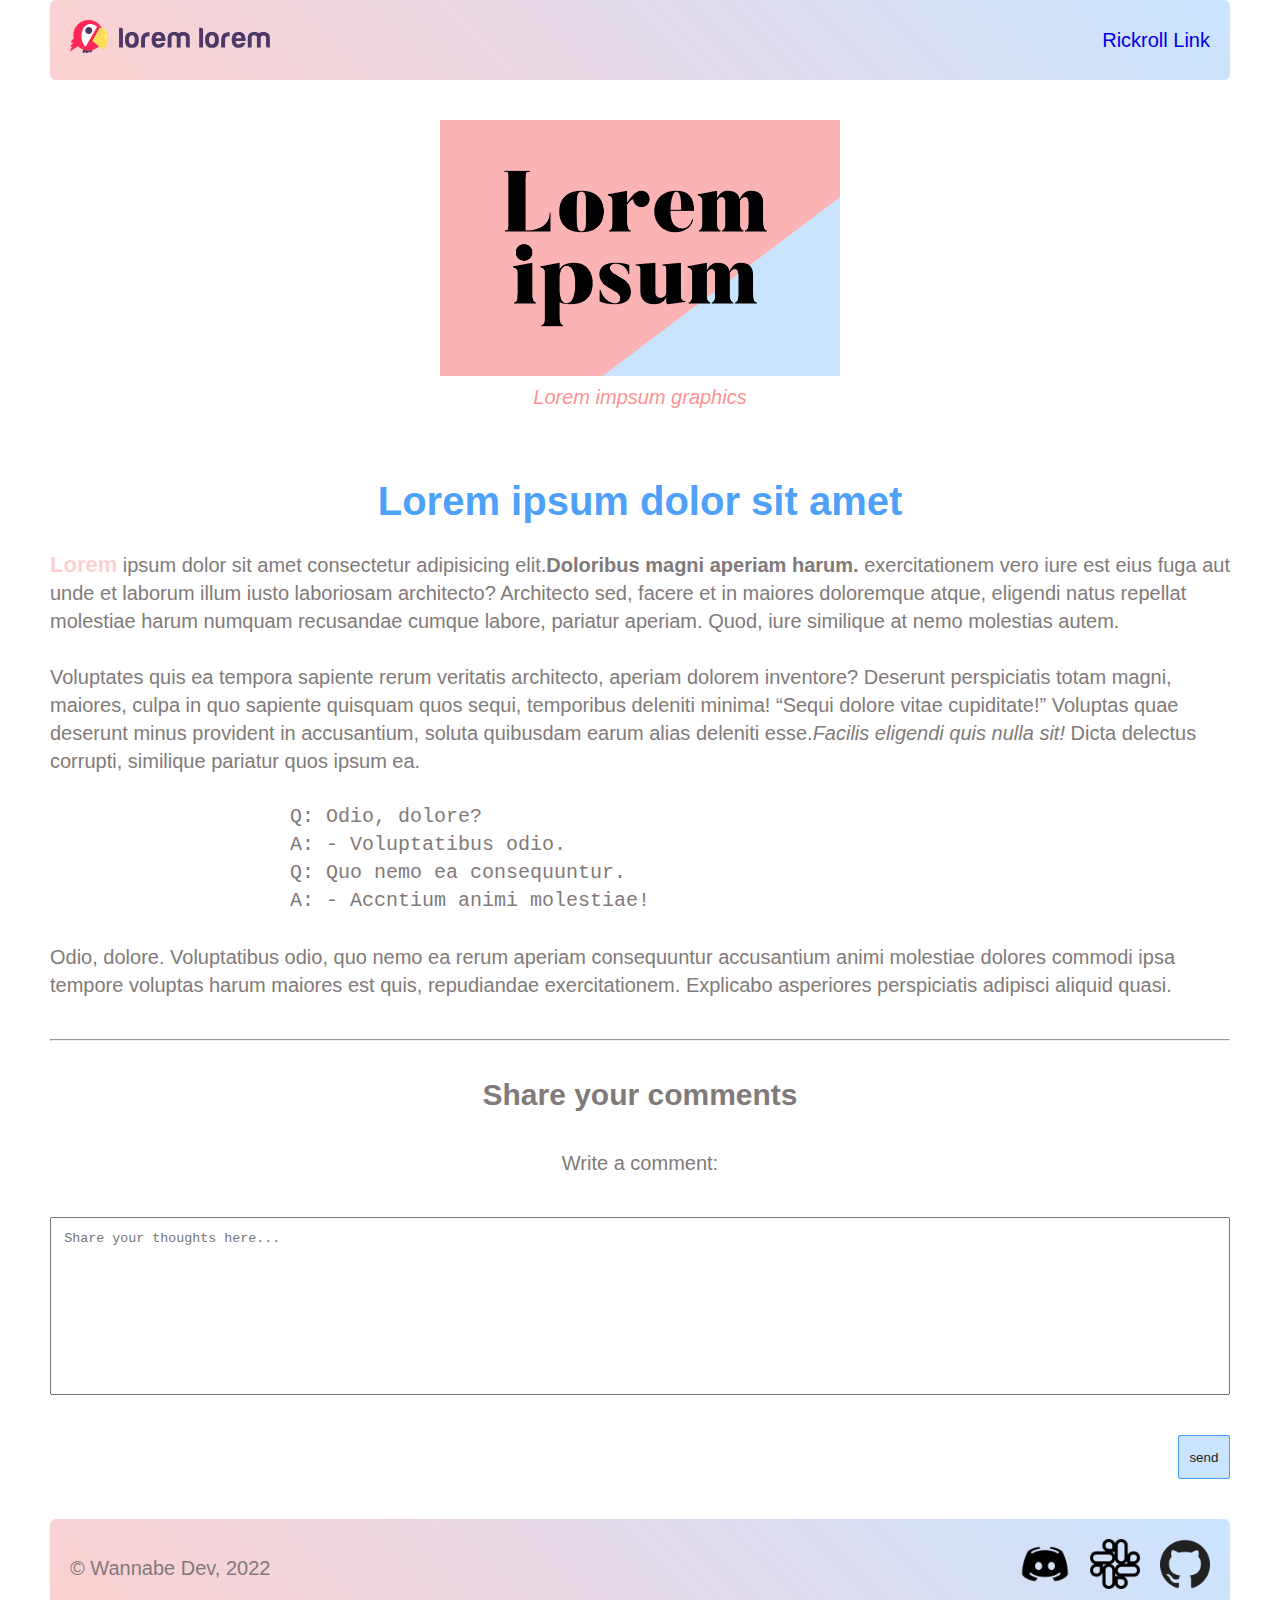
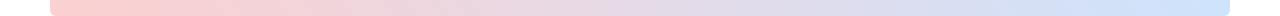
<file: index.html>
<!DOCTYPE html>
<html lang="en">

<head>
    <meta charset="UTF-8">
    <meta http-equiv="X-UA-Compatible" content="IE=edge">
    <meta name="viewport" content="width=device-width, initial-scale=1.0">
    <title>Home</title>
    <link rel="stylesheet" href="style.css">
</head>

<body class="flex-column">
    <header class="flex-between">
        <a href="#"><img id="logo" src="images/logo.svg" alt="Lorem logo image"></a>
        <nav aria-label="header">
            <a href="./rickroll.html">Rickroll Link</a>
        </nav>
    </header>
    <main class="flex-column">
        <section id="main-content" class="flex-column">
            <figure class="center ">
                <img id="main-img" src="images/image.png" alt="Lorem ipsum image">
                <figcaption>Lorem impsum graphics</figcaption>
            </figure>
            <article>
                <h1 class="center">Lorem ipsum dolor sit amet</h1>
                <p><span class="first-word">Lorem</span> ipsum dolor sit amet consectetur adipisicing
                    elit.<strong>Doloribus
                        magni aperiam harum.</strong> exercitationem vero iure est eius fuga aut unde et laborum illum
                    iusto
                    laboriosam architecto?
                    Architecto sed, facere et in maiores doloremque atque, eligendi natus
                    repellat molestiae harum numquam recusandae cumque labore, pariatur aperiam. Quod, iure similique at
                    nemo molestias autem.
                    <br />
                    <br />
                    Voluptates quis ea tempora sapiente rerum veritatis architecto, aperiam dolorem inventore? Deserunt
                    perspiciatis totam magni, maiores, culpa in quo sapiente quisquam quos sequi, temporibus deleniti
                    minima! <q>Sequi dolore vitae cupiditate!</q>
                    Voluptas quae deserunt minus provident in accusantium, soluta quibusdam earum alias deleniti
                    esse.<em>Facilis eligendi quis nulla sit!</em> Dicta delectus
                    corrupti, similique pariatur quos ipsum ea.
                    <br />
                    <br />
                <pre>
                    Q: Odio, dolore?
                    A: - Voluptatibus odio.
                    Q: Quo nemo ea consequuntur.
                    A: - Accntium animi molestiae!
                </pre>
                Odio, dolore. Voluptatibus odio, quo nemo ea rerum aperiam consequuntur accusantium animi molestiae
                dolores commodi ipsa tempore voluptas harum maiores est quis, repudiandae exercitationem. Explicabo
                asperiores perspiciatis adipisci aliquid quasi.
                </p>
            </article>
        </section>
        <section id="comments" class="flex-column center">
            <hr>
            <h2>Share your comments</h2>
            <label for="comment">Write a comment:</label>
            <textarea name="comment" id="comment" cols="20" rows="10"
                placeholder="Share your thoughts here..."></textarea>
            <button id="btn" class="center">send</button>
        </section>
    </main>
    <footer class="flex-between">
        <p>&COPY Wannabe Dev, 2022</p>
        <div role="navigation" aria-label="footer">
            <ul class="flex-between">
                <li><a href="https://discord.com/"><img src="images/discord.png" alt="discord icon"></a></li>
                <li><a href="https://slack.com/"><img src="images/slack.png" alt="slack icon"></a></li>
                <li><a href="https://github.com/"><img src="images/github.png" alt="github icon"></a></li>
            </ul>
        </div>
    </footer>
</body>

</html>
</file>
<file: style.css>
* {
  margin: 0;
  padding: 0;
  box-sizing: border-box;
}
a {
  text-decoration: none;
}
ul {
  list-style: none;
}
:root {
  --rose: rgba(251, 179, 179, 0.616);
  --dark-rose: rgba(255, 134, 134, 0.924);
  --blue: rgb(202 228 255);
  --dark-blue: rgba(52, 148, 250, 0.89);
  --gray: rgb(129, 122, 122);
}
body {
  max-width: 1180px;
  margin: auto;
  overflow-x: hidden;

  font-size: 20px;
  line-height: 28px;
  font-family: Verdana, Geneva, Tahoma, sans-serif;
  color: var(--gray);
}

.flex-between {
  display: flex;
  justify-content: space-between;
  align-items: center;
  gap: 1em;
}
.flex-column {
  display: flex;
  flex-direction: column;
  gap: 2em;
}
.center {
  text-align: center;
}

#logo {
  width: 10em;
}
#main-img {
  max-width: 400px;
}
header,
footer {
  background: linear-gradient(45deg, var(--rose), var(--blue));
  padding: 1em;
  border: 1px solid linear-gradient(45deg, var(--rose), var(--blue));
  border-radius: 0.3em;
}

h1 {
  line-height: 2.5em;
  color: var(--dark-blue);
}
figcaption {
  font-style: italic;
  color: var(--dark-rose);
}

div[aria-label="footer"] img {
  height: 50px;
}
.first-word {
  color: var(--rose);
  font-size: 1.1em;
  font-weight: bold;
}
#comments textarea {
  resize: none;
  padding: 1em;
}
#btn {
  border: 1px solid var(--dark-blue);
  background-color: var(--blue);
  border-radius: 0.2em;
  width: max-content;
  padding: 1em 0.8em;
  margin-left: auto;

  color: rgb(33, 33, 34);
  font-weight: 500;
}

/* iframe {
  width: 100vw;
  height: 100vh;
} */
</file>
